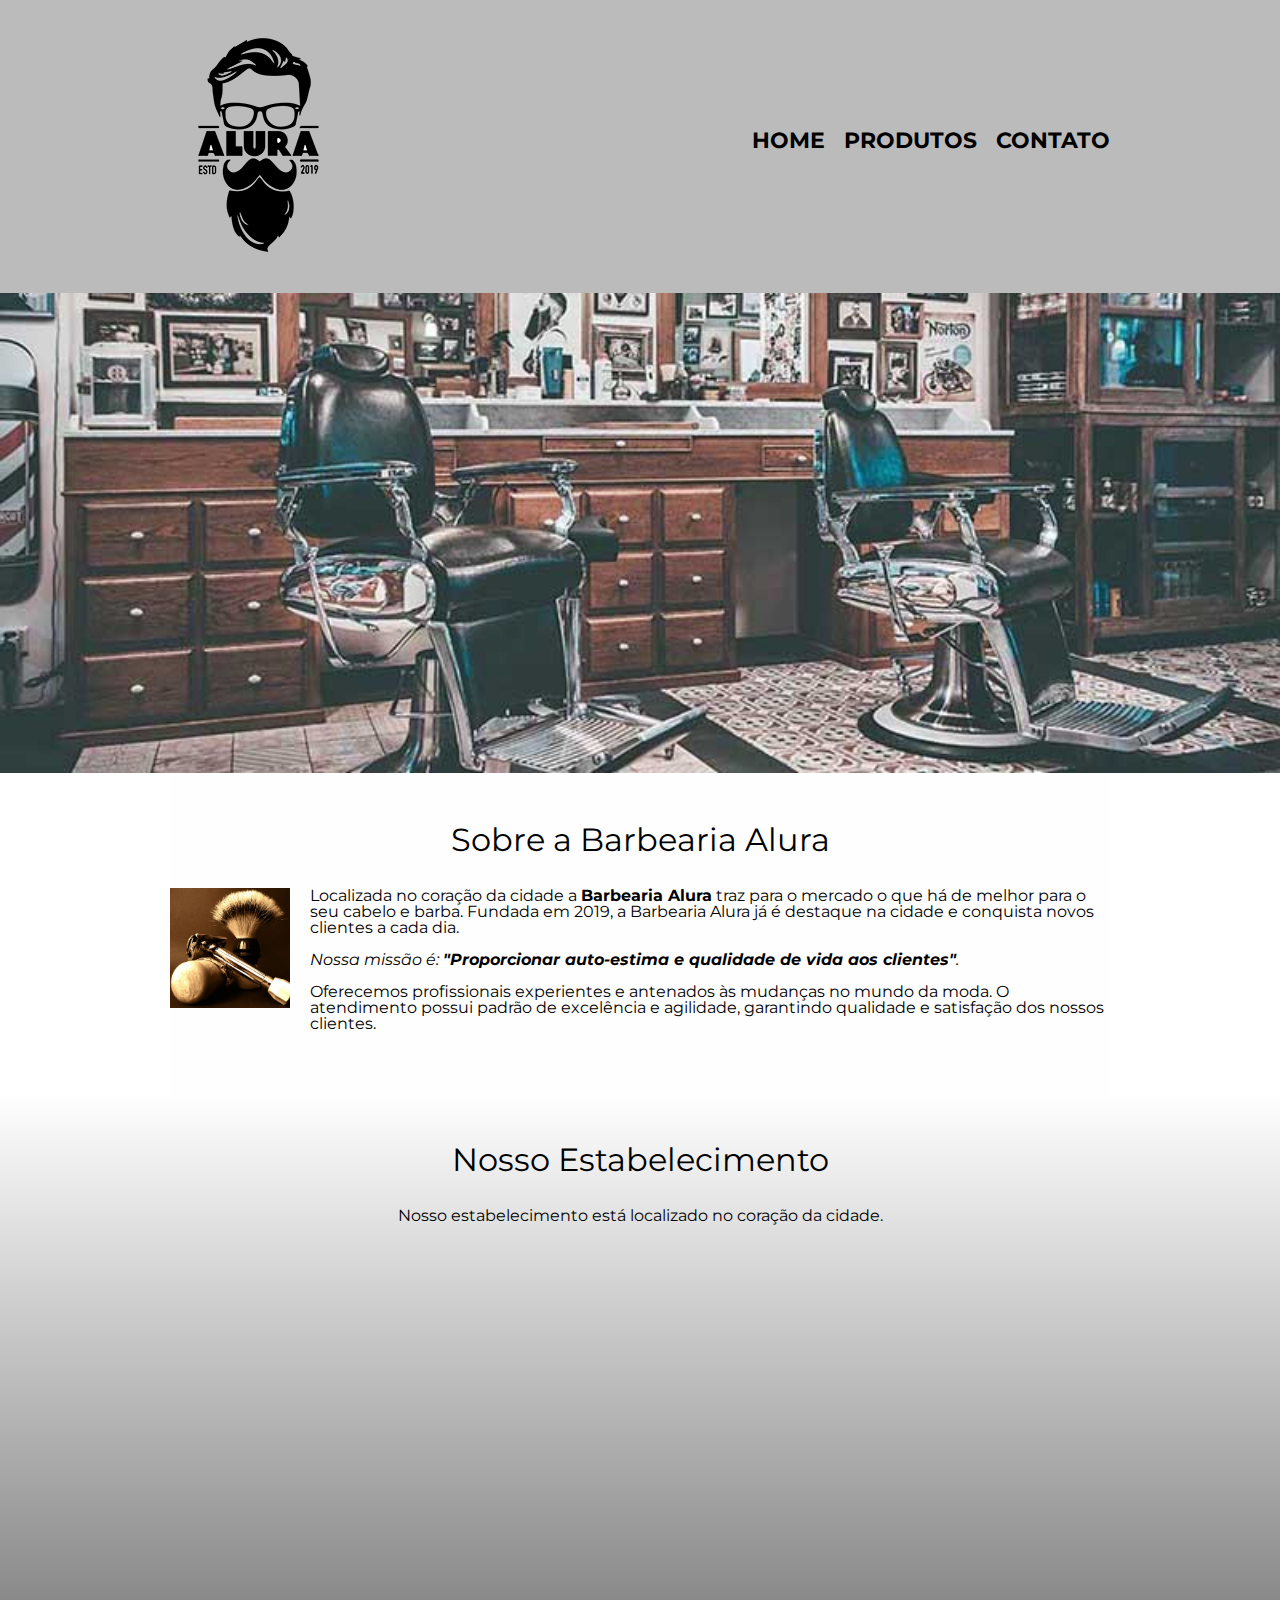
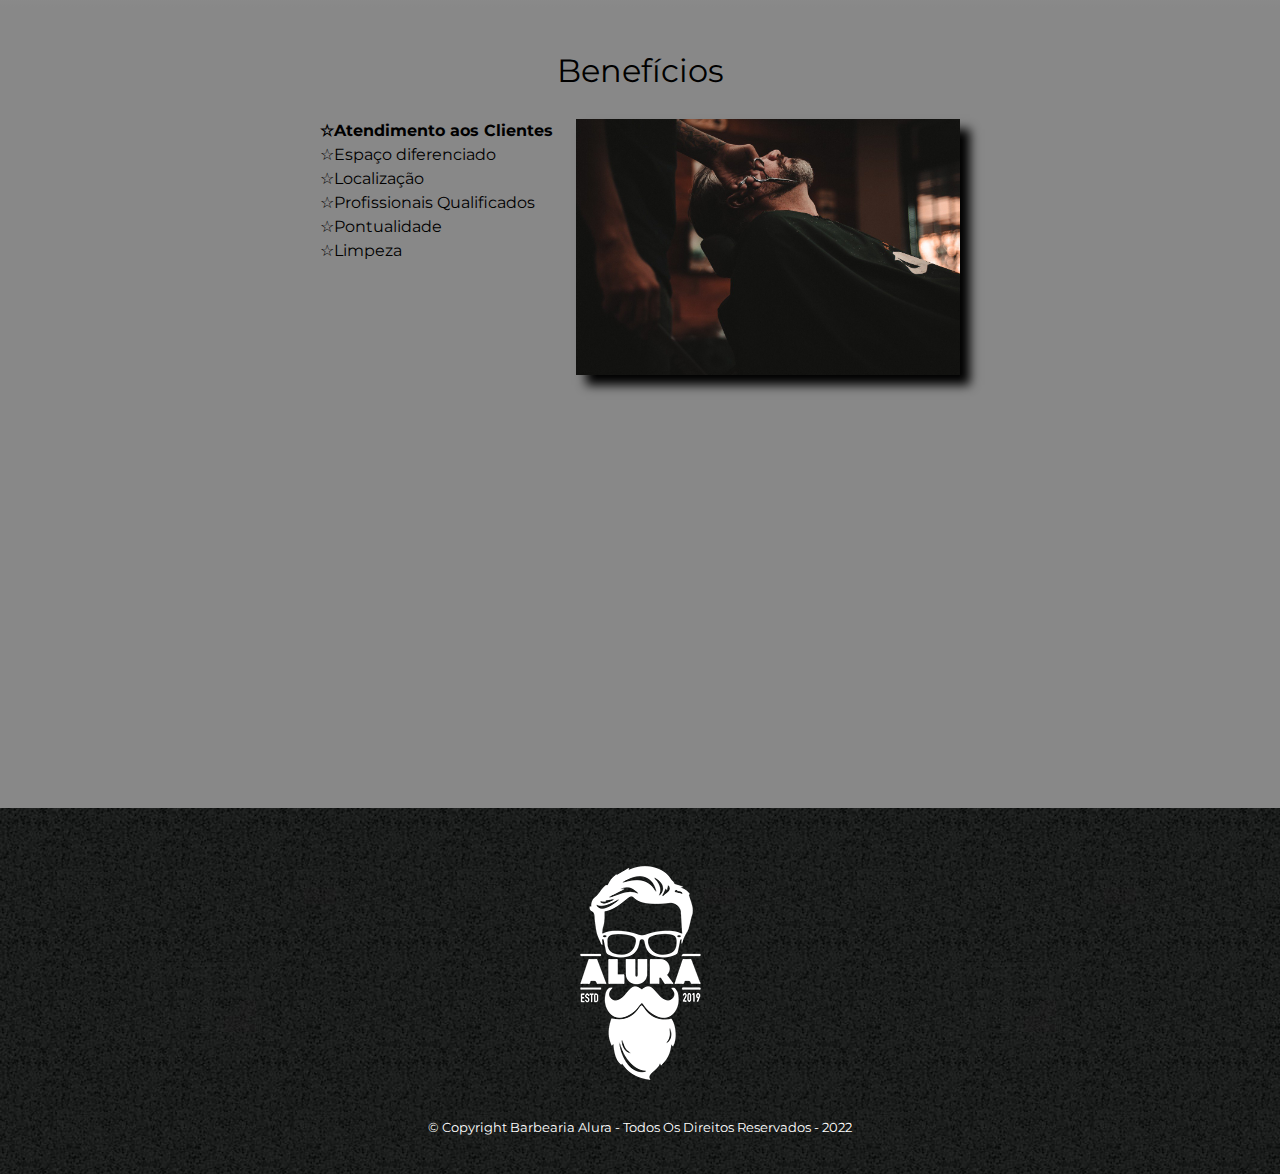
<file: index.html>
<!DOCTYPE html>
<html lang="pt-br">
	<head>
		<meta charset="UTF-8">
		<meta name="viewport" content="width=device-width"> 
		<title>Barbearia Alura</title>

		<link rel="stylesheet" href="reset.css">
		<link rel="stylesheet" href="style.css">
		<link href="https://fonts.googleapis.com/css?family=Montserrat&display=swap" rel="stylesheet">
	</head>

	<body>
		<header>
			<div class="caixa">
			<h1><img src="logo.png"></h1>
				<nav>
					<ul id="cabecalho">
						<li><a href="index.html">Home</a></li>
						<li><a href="produtos.html">Produtos</a></li>
						<li><a href="contato.html">Contato</a></li>
					</ul>
				</nav>
			</div>
		</header>

		<img class="banner" src="banner.jpg">
		
		<main>
			<section class="principal">
				<h2 class="titulo-principal">Sobre a Barbearia Alura</h2>
				
				<img class="utensilios" src="utensilios.jpg" alt="Utensilios de um barbeiro".>
	 
				<p>Localizada no coração da cidade a <strong>Barbearia Alura</strong> traz para o mercado o que há de melhor para o seu cabelo e barba. Fundada em 2019, a Barbearia Alura já é destaque na cidade e conquista novos clientes a cada dia.</p>

				<p id="missao"><em>Nossa missão é: <strong>"Proporcionar auto-estima e qualidade de vida aos clientes"</strong>.</em></p>

				<p>Oferecemos profissionais experientes e antenados às mudanças no mundo da moda. O atendimento possui padrão de excelência e agilidade, garantindo qualidade e satisfação dos nossos clientes.</p>
			</section>

			<section class="mapa">
				<h3 class="titulo-principal">Nosso Estabelecimento </h3>
				<p>Nosso estabelecimento está localizado no coração da cidade.</p>

				<div class="mapa-conteudo">
					<iframe src="https://www.google.com/maps/embed?pb=!1m18!1m12!1m3!1d30431303.755025107!2d-80.51356473562304!3d-21.399401458115054!2m3!1f0!2f0!3f0!3m2!1i1024!2i768!4f13.1!3m3!1m2!1s0x94ce5a2b2ed7f3a1%3A0xab35da2f5ca62674!2sCaelum%20
					-%20Escola%20de%20Tecnologia!5e0!3m2!1spt-BR!2sbr!4v1656418952171!5m2!1spt-BR!2sbr" 
					width="100%" height="300" style="border:0;" allowfullscreen="" loading="lazy" referrerpolicy="no-referrer-when-downgrade"></iframe>
				</div>	
			</section>

			<section class="beneficios">
				<h3 class="titulo-principal">Benefícios</h3>

				<div class="conteudo-beneficios">
					<ul class="lista-beneficios">
						<li class="itens">Atendimento aos Clientes</li>
						<li class="itens">Espaço diferenciado</li>
						<li class="itens">Localização</li>
						<li class="itens">Profissionais Qualificados</li>
						<li class="itens">Pontualidade</li>
						<li class="itens">Limpeza</li>
					</ul><img src="beneficios.jpg" class="imagem-beneficios">
				</div>		

			<div class="video">
				<iframe width="100%" height="315" src="https://www.youtube.com/embed/wcVVXUV0YUY" frameborder="0" allow="accelerometer; autoplay; encrypted-media; gyroscope; picture-in-picture" allowfullscreen></iframe>
			</div>
		</section>
		</main>	

		<footer>
			<img src="logo-branco.png">
			<p class="copyright">&copy; Copyright Barbearia Alura - Todos Os Direitos Reservados - 2022</p>
		</footer>
	</body>
</html>
</file>
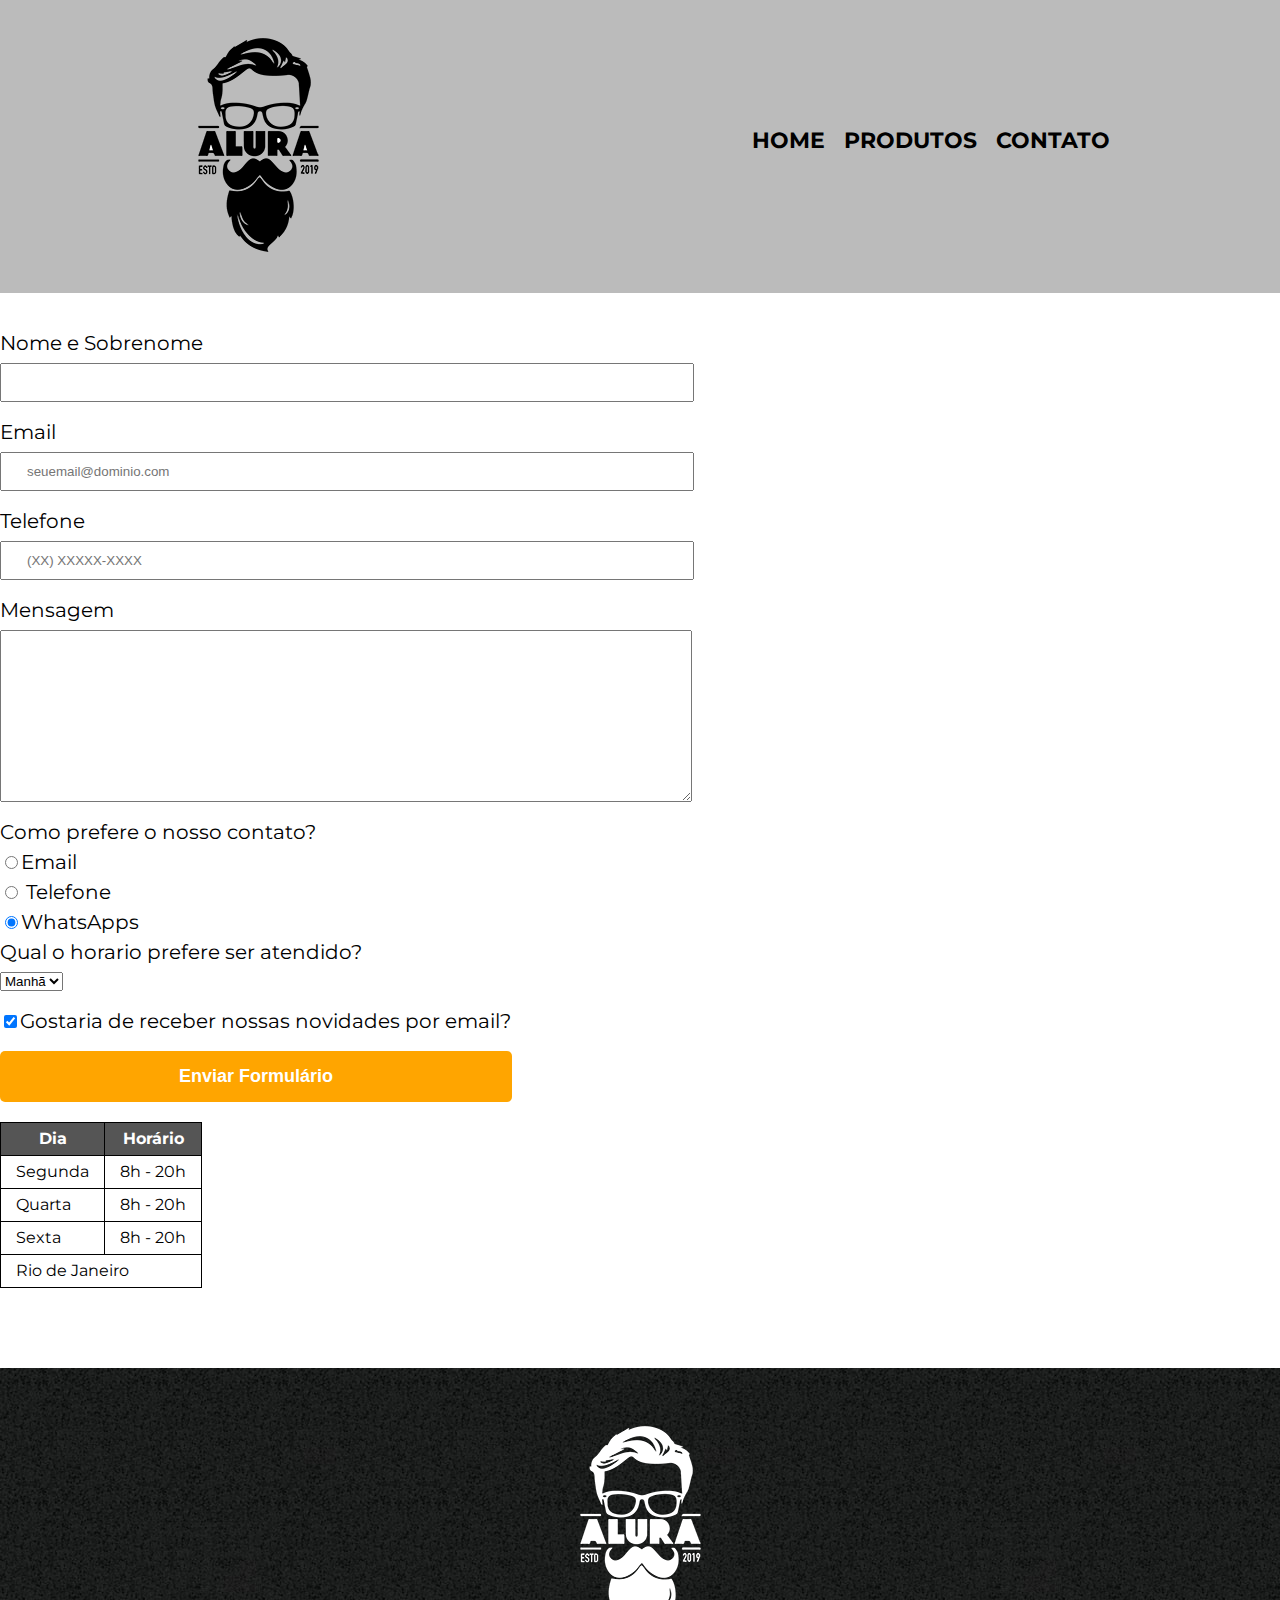
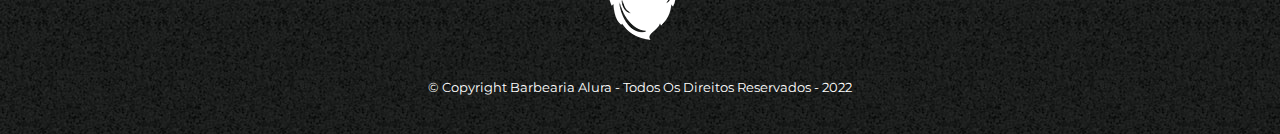
<file: contato.html>
<!DOCTYPE html>
<html lang="pt-br">
	<head>
		<meta charset="UTF-8">
		<meta name="viewport" content="width=device-width">

		<title>Contatos - Barbearia Alura</title>

		<link rel="stylesheet" href="reset.css">
		<link rel="stylesheet" href="style.css">
		<link href="https://fonts.googleapis.com/css?family=Montserrat&display=swap" rel="stylesheet">
	</head>

	<body>
		<header>
			<div class="caixa">
			<h1><img src="logo.png" alt="Logo da Barbearia Alura"></h1>
				<nav>
					<ul id="cabecalho">
						<li><a href="index.html">Home</a></li>
						<li><a href="produtos.html">Produtos</a></li>
						<li><a href="contato.html">Contato</a></li>
					</ul>
				</nav>
			</div>
		</header>

        <main>
            <form>
                <label for="nomesobrenome">Nome e Sobrenome</label>
                <input type="text" id="nomesobrenome" class="input-padrao" required>

				<label for="email">Email</label>
				<input type="email" id="email" class="input-padrao" required placeholder="seuemail@dominio.com">

				<label for="telefone">Telefone</label>
				<input type="tel" id="telefone" class="input-padrao" required placeholder="(XX) XXXXX-XXXX">

				<label for="mensagem">Mensagem</label>
				<textarea cols="70" rows="10" id="mensagem" class="input-padrao"
				required></textarea>

				<fieldset>
					<legend>Como prefere o nosso contato?</legend>
					<label for="radio-email"><input type="radio" name="contato" value="email" id="radio-email"
					>Email</label>

					<label for="radio-telefone"><input type="radio" name="contato" value="telefone" id="radio-telefone">
					Telefone </label>

					<label for="radio-whatsapp"><input type="radio" name="contato" value="whatsapp" id="radio-whatsapp" checked
					>WhatsApps </label>
					</fieldset>
				<fieldset>
					<legend>Qual o horario prefere ser atendido?</legend>
					<select>
						<option>Manhã</option>
						<option>Tarde</option>
						<option>Noite</option>
					</select>
				</fildset>	
				<label class="checkbox"><input type="checkbox" checked>Gostaria de receber nossas novidades por email?</label>
					<input type="submit" value="Enviar Formulário" class="enviar">
            </form>

			<table>
				<thead>
					<tr>
						<th>Dia</th>
						<th>Horário</th>
					</tr>
				</thead>
				<tbody>	
					<tr>
						<td>Segunda</td>
						<td>8h - 20h</td>
					</tr>
					<tr>
						<td>Quarta</td>
						<td>8h - 20h</td>
					</tr>
					<tr>
						<td>Sexta</td>
						<td>8h - 20h</td>
					</tr>
					<tr>
						<td colspan="5">Rio de Janeiro</td> 
					</tr>
				</tbody>
			</table>
        </main>
        <footer>
			<img src="logo-branco.png" alt="Logo da Barbearia Alura">
			<p class="copyright">&copy; Copyright Barbearia Alura - Todos Os Direitos Reservados - 2022</p>
		</footer>
	</body>
</html>
</file>
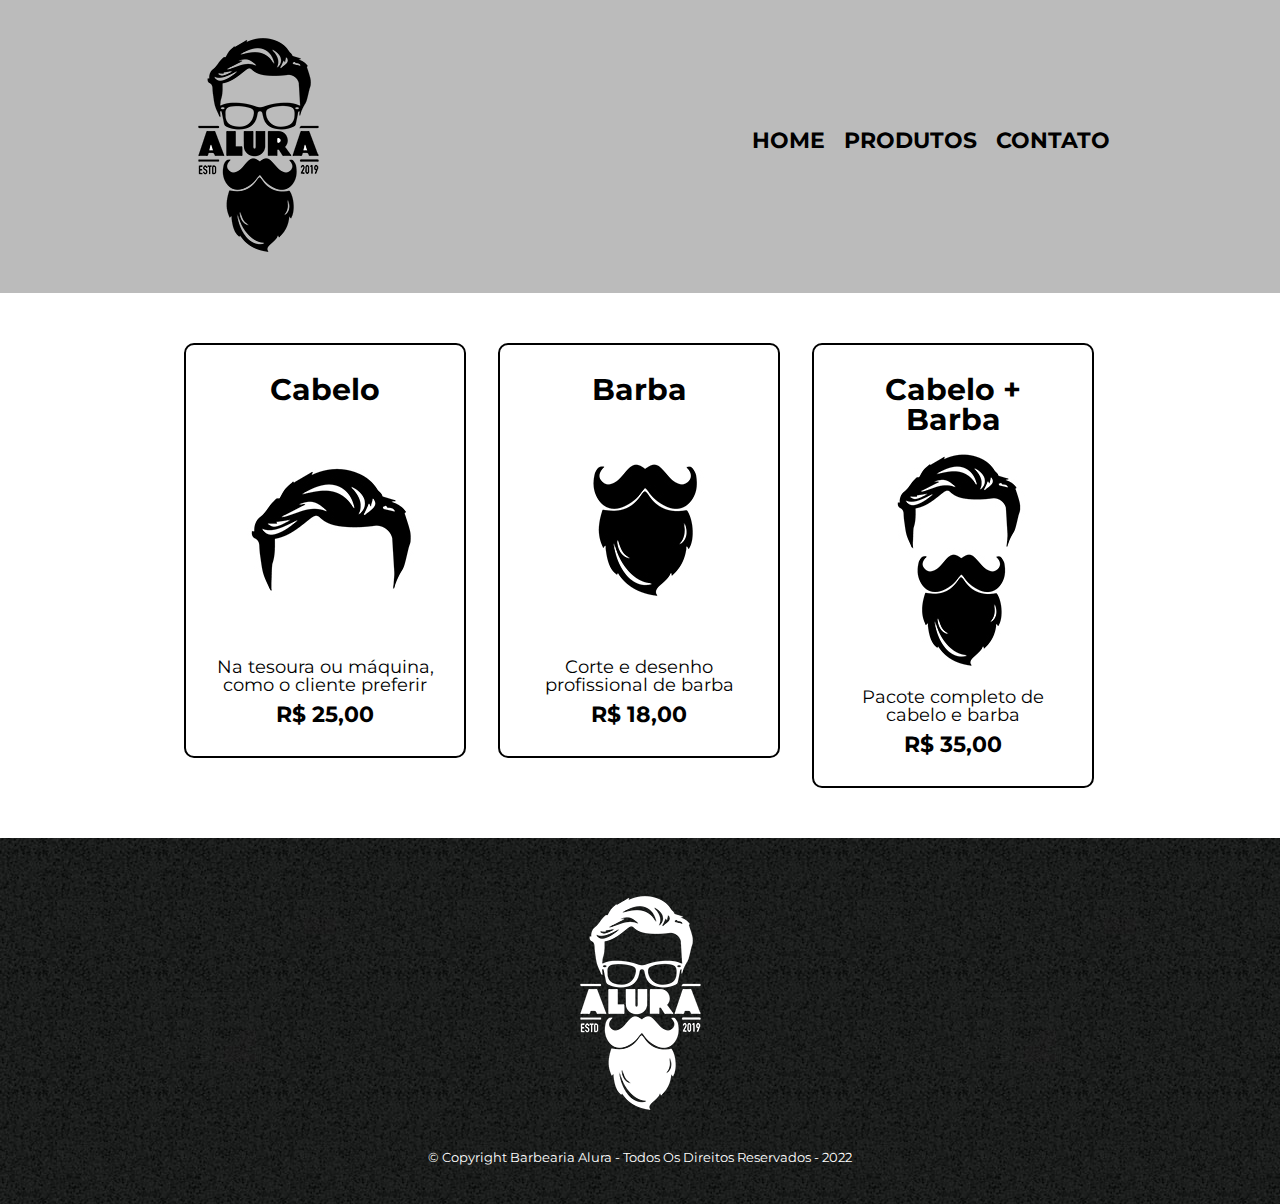
<file: produtos.html>
<!DOCTYPE html>
<html>
	<head>
		<meta charset="UTF-8">
		<meta name="viewport" content="width=device-width">
		
		<title>Produtos - Barbearia Alura</title>

		<link rel="stylesheet" href="reset.css">
		<link rel="stylesheet" href="style.css">
		<link href="https://fonts.googleapis.com/css?family=Montserrat&display=swap" rel="stylesheet">
	</head>
	<body>
		<header>
			<div class="caixa">
				<h1><img src="logo.png"></h1>

				<nav>
					<ul>
						<li><a href="index.html">Home</a></li>
						<li><a href="produtos.html">Produtos</a></li>
						<li><a href="contato.html">Contato</a></li>
					</ul>
				</nav>
			</div>
		</header>

		<main>
			<ul class="produtos">
				<li>
					<h2>Cabelo</h2>
					<img src="cabelo.jpg">
					<p class="produto-descricao">Na tesoura ou máquina, como o cliente preferir</p>
					<p class="produto-preco">R$ 25,00</p>
				</li>
				<li>
					<h2>Barba</h2>
					<img src="barba.jpg">
					<p class="produto-descricao">Corte e desenho profissional de barba</p>
					<p class="produto-preco">R$ 18,00</p>
				</li>
				<li>
					<h2>Cabelo + Barba</h2>
					<img src="cabelo+barba.jpg">
					<p class="produto-descricao">Pacote completo de cabelo e barba</p>
					<p class="produto-preco">R$ 35,00</p>
				</li>
			</ul>
		</main>

		<footer>
			<img src="logo-branco.png">
			<p class="copyright">&copy; Copyright Barbearia Alura - Todos Os Direitos Reservados - 2022</p>
		</footer>
	</body>
</html>
</file>
<file: style.css>
body {
	font-family: 'Montserrat', sans-serif;
}

header {
	background: #BBBBBB;
	padding: 20px 0;
}

.caixa {
	position: relative;
	width: 940px;
	margin: 0 auto;
}

nav {
	position: absolute;
	top: 110px;
	right: 0;
}

nav li {
	display: inline;
	margin: 0 0 0 15px;
}

nav a {
	text-transform: uppercase;
	color: #000000;
	font-weight: bold;
	font-size: 22px;
	text-decoration: none;
}

nav a:hover {
	color: #C78C19;
	text-decoration: underline;
}

.produtos {
	width: 940px;
	margin: 0 auto;
	padding: 50px 0;
}

.produtos li {
	display: inline-block;
	text-align: center;
	width: 30%;
	vertical-align: top;
	margin: 0 1.5%;
	padding: 30px 20px;
	box-sizing: border-box;
	border: 2px solid #000000;
	border-radius: 10px;
}

.produtos li:hover {
	border-color: #C78C19;
}

.produtos li:active {
	border-color: #088C19;	
}

.produtos li:hover h2 {
	font-size: 34px;
}

.produtos h2 {
	font-size: 30px;
	font-weight: bold;
}

.produto-descricao {
	font-size: 18px;
}

.produto-preco {
	font-size: 22px;
	font-weight: bold;
	margin-top: 10px;
}

footer {
	text-align: center;
	background: url(bg.jpg);
	padding: 40px 0;
}

.copyright{
	color: #FFFFFF;
	font-size: 13px;
	margin: 20px 0 0;
}

main {

}

form {
	margin: 40px 0;
}

form label, form legend {
	display: block;
	font-size: 20px;
	margin: 0 0 10px;
}

.input-padrao {
	display: block;
	margin: 0 0 20px;
	padding: 10px 25px;
	width: 50%;
}

.checkbox {
	margin: 20px 0;
}

.enviar {
	width: 40%;
	padding: 15px 0;
	background: orange;
	color: white;
	font-weight: bold;
	font-size: 18px;
	border: none;
	border-radius: 5px;
	transition: 1s all;
	cursor: pointer;
}

.enviar:hover {
	background: darkorange;
	transform: scale(1.2);
}

table {
	margin: 20px 0 40px;
}

thead {
	background: #555555;
	color: white;
	font-weight: bold;
}

td, th {
	border: 1px solid #000000;
	padding: 8px 15px;
}

/* Css da página principal */
.banner {
	width:100%;
}

.titulo-principal{
	text-align: center;
	font-size: 2em;
	margin: 0 0 1em;
	clear: left;
}

.principal {
	padding: 3em 0;
	background: #FEFEFE;
	width: 940px;
	margin: 0 auto;
}

.principal p {
	margin: 0 0 1em;
}

.principal strong {
	font-weight: bold;
}

.principal em {
	font-style: italic;
}

.utensilios {
	width: 120px;
	float: left;
	margin: 0 20px 20px 0;
}

.mapa{
	padding: 3em 0;
	background: linear-gradient(#FEFEFE, #888888);
}

.mapa-conteudo {
	width: 940px;
	margin: 0 auto;
}

.mapa p {
	margin: 0 0 2em;
	text-align: center;
}

.beneficios {
	padding: 3em 0;
	background: #888888;
}

.conteudo-beneficios {
	width: 640px;
	margin: 0 auto;
}

.lista-beneficios {
	width: 40%;
	display: inline-block;
	vertical-align: top;
}

.itens {
	line-height: 1.5;
}

.itens:first-child{
	font-weight: bold;
}

.itens:before{
	content:"☆";
}

.imagem-beneficios {
	width: 60%;
	opacity: 1;
	transition: 400ms;
	box-shadow: 10px 10px 10px 0 #000000;
}

.imagem-beneficios:hover {
	opacity: 0.3;
}

.video {
	width: 560px;
	margin: 2em auto;
}

@media screen and (max-width: 480px) {
	.caixa, .principal, .conteudo-beneficios, .mapa-conteudo, .video {
		width: auto;
	}

	h1{
		text-align: center;
	}

	nav {
		position: static;
	}

	.lista-beneficios, .imagem-beneficios {
		width: 100%;
	}

	.produtos {
		width: auto;
		text-align: center;
	}

	.produtos li{
		width: 90%;
		margin-bottom: 10px;
		align-items: center;
	}
}
</file>
